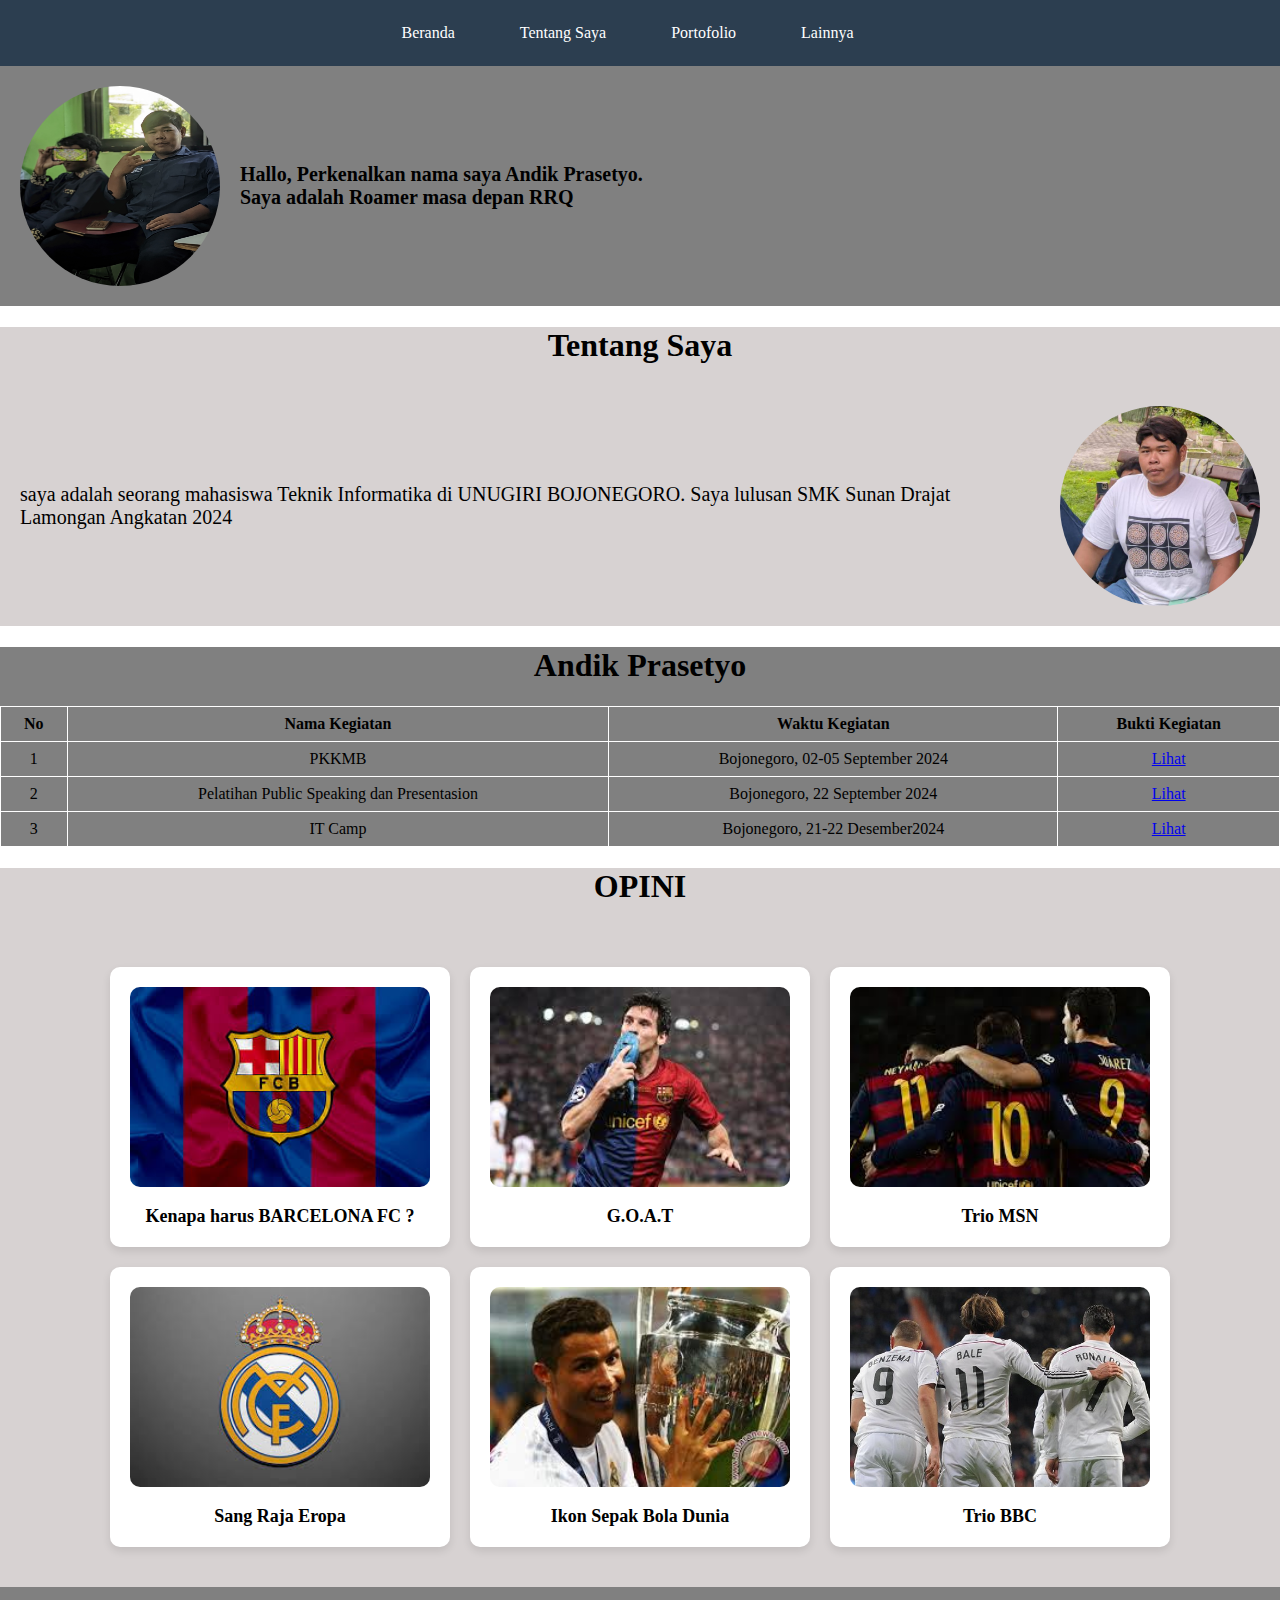
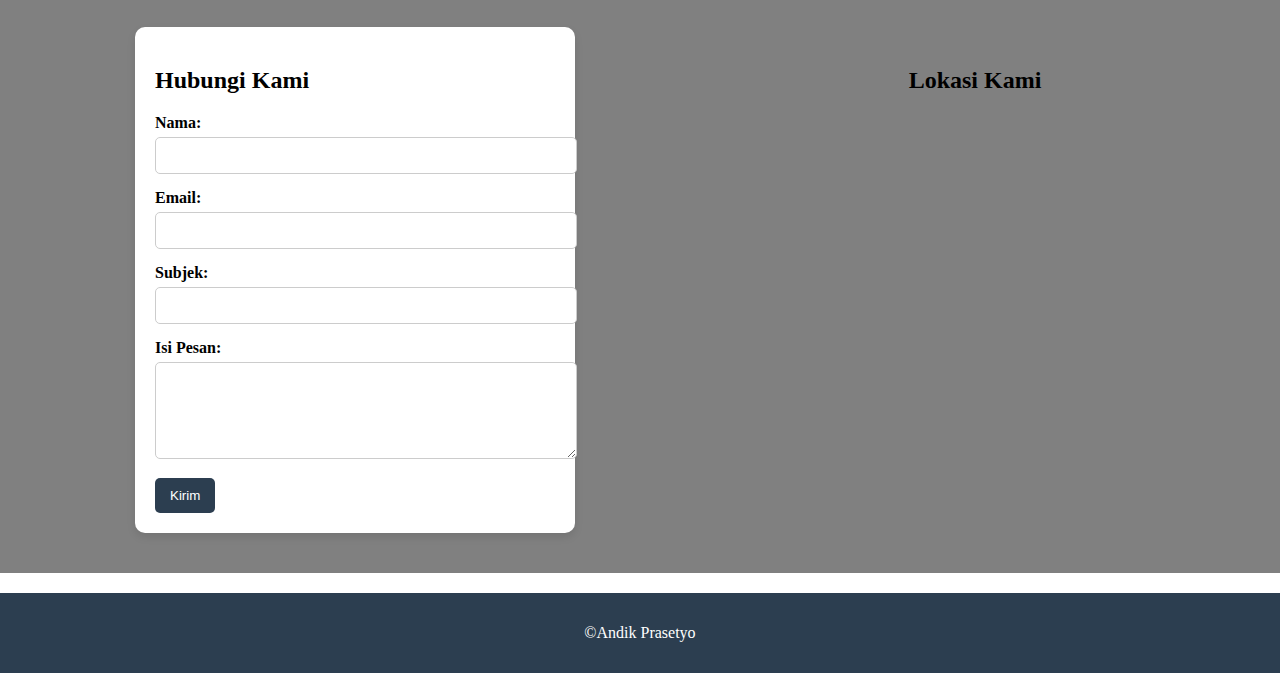
<file: web/index.html>
<!DOCTYPE html>
<html lang="id">
<head>
    <meta charset="UTF-8">
    <meta name="viewport" content="width=device-width, initial-scale=1.0">
    <title>Andik Prasetyo</title>
    <link rel="stylesheet" href="style.css">
</head>
<body>
    <header>
        <nav class="menu">
            <ul>
                <li><a href="#">Beranda</a></li>
                <li><a href="#">Tentang Saya</a></li>
                <li><a href="#">Portofolio</a></li>
                <li><a href="#">Lainnya</a>
                    <ul class="dropdown">
                        <li><a href="https://www.instagram.com/andik.coyz?igsh=bnBwZ2NjeG9hZDI1">Instagram</a></li>
                        <li><a href="https://www.facebook.com/share/1ARSZzaAA7/">Facebook</a></li>
                        <li><a href="https://www.tiktok.com/@gludak01?_t=ZS-8vkI4E1Bowx&_r=1">Tiktok</a></li>
                    </ul>
                </li>
            </ul>
        </nav>
    </header>
    <main>
        <img src="foto/WhatsApp Image 2025-04-23 at 20.20.22.jpeg">
        <h3>Hallo, Perkenalkan nama saya Andik Prasetyo.<br>Saya adalah Roamer masa depan RRQ</h3>
    </main>
    <section class="bio">
        <h1>Tentang Saya</h1>
        <div>
            <p>saya adalah seorang mahasiswa Teknik Informatika di UNUGIRI BOJONEGORO. Saya lulusan SMK Sunan Drajat Lamongan Angkatan 2024</p>
            <img src="foto/WhatsApp Image 2025-04-21 at 15.55.15.jpeg">
        </div>
    </section>
    <section class="pri">
        <h1>Andik Prasetyo</h1>
        <table>
            <thead>
                <tr>
                    <th>No</th>
                    <th>Nama Kegiatan</th>
                    <th>Waktu Kegiatan</th>
                    <th>Bukti Kegiatan</th>
                </tr>
            </thead>
            <tbody>
                <tr>
                    <td>1</td>
                    <td>PKKMB</td>
                    <td> Bojonegoro, 02-05 September 2024</td>
                    <td><a href="sertifikat/sertifikat pkkmb.pdf">Lihat</a></td>
                </tr>
                <tr>
                    <td>2</td>
                    <td>Pelatihan Public Speaking dan Presentasion</td>
                    <td>Bojonegoro, 22 September 2024</td>
                    <td><a href="sertifikat/sertifikat Pelatihan Public Speaking & Presentation.pdf">Lihat</a></td>
                </tr>
                <tr>
                    <td>3</td>
                    <td>IT Camp</td>
                    <td>Bojonegoro, 21-22 Desember2024</td>
                    <td><a href="sertifikat/it camp.pdf">Lihat</a></td>
                </tr>
            </tbody>
        </table>
    </section>
    <section class="msn">
        <h1>OPINI</h1>
        <div class="berita">
            <a href="barcelona.html" target="_blank" class="card">
                <img src="foto/images (1).jpg" alt="Barcelona">
                <p>Kenapa harus BARCELONA FC ?</p>
              </a>
              <a href="messi.html" target="_blank" class="card">
                  <img src="foto/images.jpg" alt="Messi">
                  <p>G.O.A.T</p>
                </a>
                <a href="msn.html" target="_blank" class="card">
                  <img src="foto/images (2).jpg" alt="MSN">
                  <p>Trio MSN</p>
                </a>
                <a href="madrit.html" target="_blank" class="card">
                  <img src="foto/download (1).jpg" alt="madrit">
                  <p>Sang Raja Eropa</p>
                </a>
                <a href="cr7.html" target="_blank" class="card">
                  <img src="foto/images (4).jpg" alt="ronaldo">
                  <p>Ikon Sepak Bola Dunia</p>
                </a>
                <a href="bbc.html" target="_blank" class="card">
                  <img src="foto/a1116149-af6e-4bfd-96d3-4072901d88c6_169.jpg" alt="bbc">
                  <p>Trio BBC</p>
                </a>
        </div>
      </section>
      <section class="kontak-container">
        <!-- Form Kontak -->
        <form class="form-kontak">
          <h2>Hubungi Kami</h2>
          <label for="nama">Nama:</label>
          <input type="text" id="nama" name="nama" required>
    
          <label for="email">Email:</label>
          <input type="email" id="email" name="email" required>
    
          <label for="subject">Subjek:</label>
          <input type="text" id="subject" name="subject" required>
    
          <label for="pesan">Isi Pesan:</label>
          <textarea id="pesan" name="pesan" rows="5" required></textarea>
    
          <button type="submit">Kirim</button>
        </form>
    
        <!-- Lokasi -->
        <div class="lokasi">
          <h2>Lokasi Kami</h2>
          <iframe src="https://www.google.com/maps/embed?pb=!1m14!1m12!1m3!1d247.45281910266326!2d111.9613703013656!3d-7.097564369742009!2m3!1f0!2f0!3f0!3m2!1i1024!2i768!4f13.1!5e0!3m2!1sid!2sid!4v1745426664298!5m2!1sid!2sid" width="100%" height="300" style="border:0;" allowfullscreen="" loading="lazy" referrerpolicy="no-referrer-when-downgrade"></iframe>
        </div>
      </section>
    <footer>
        <p>&copy;Andik Prasetyo</p>
    </footer>
</body>
</html>
</file>
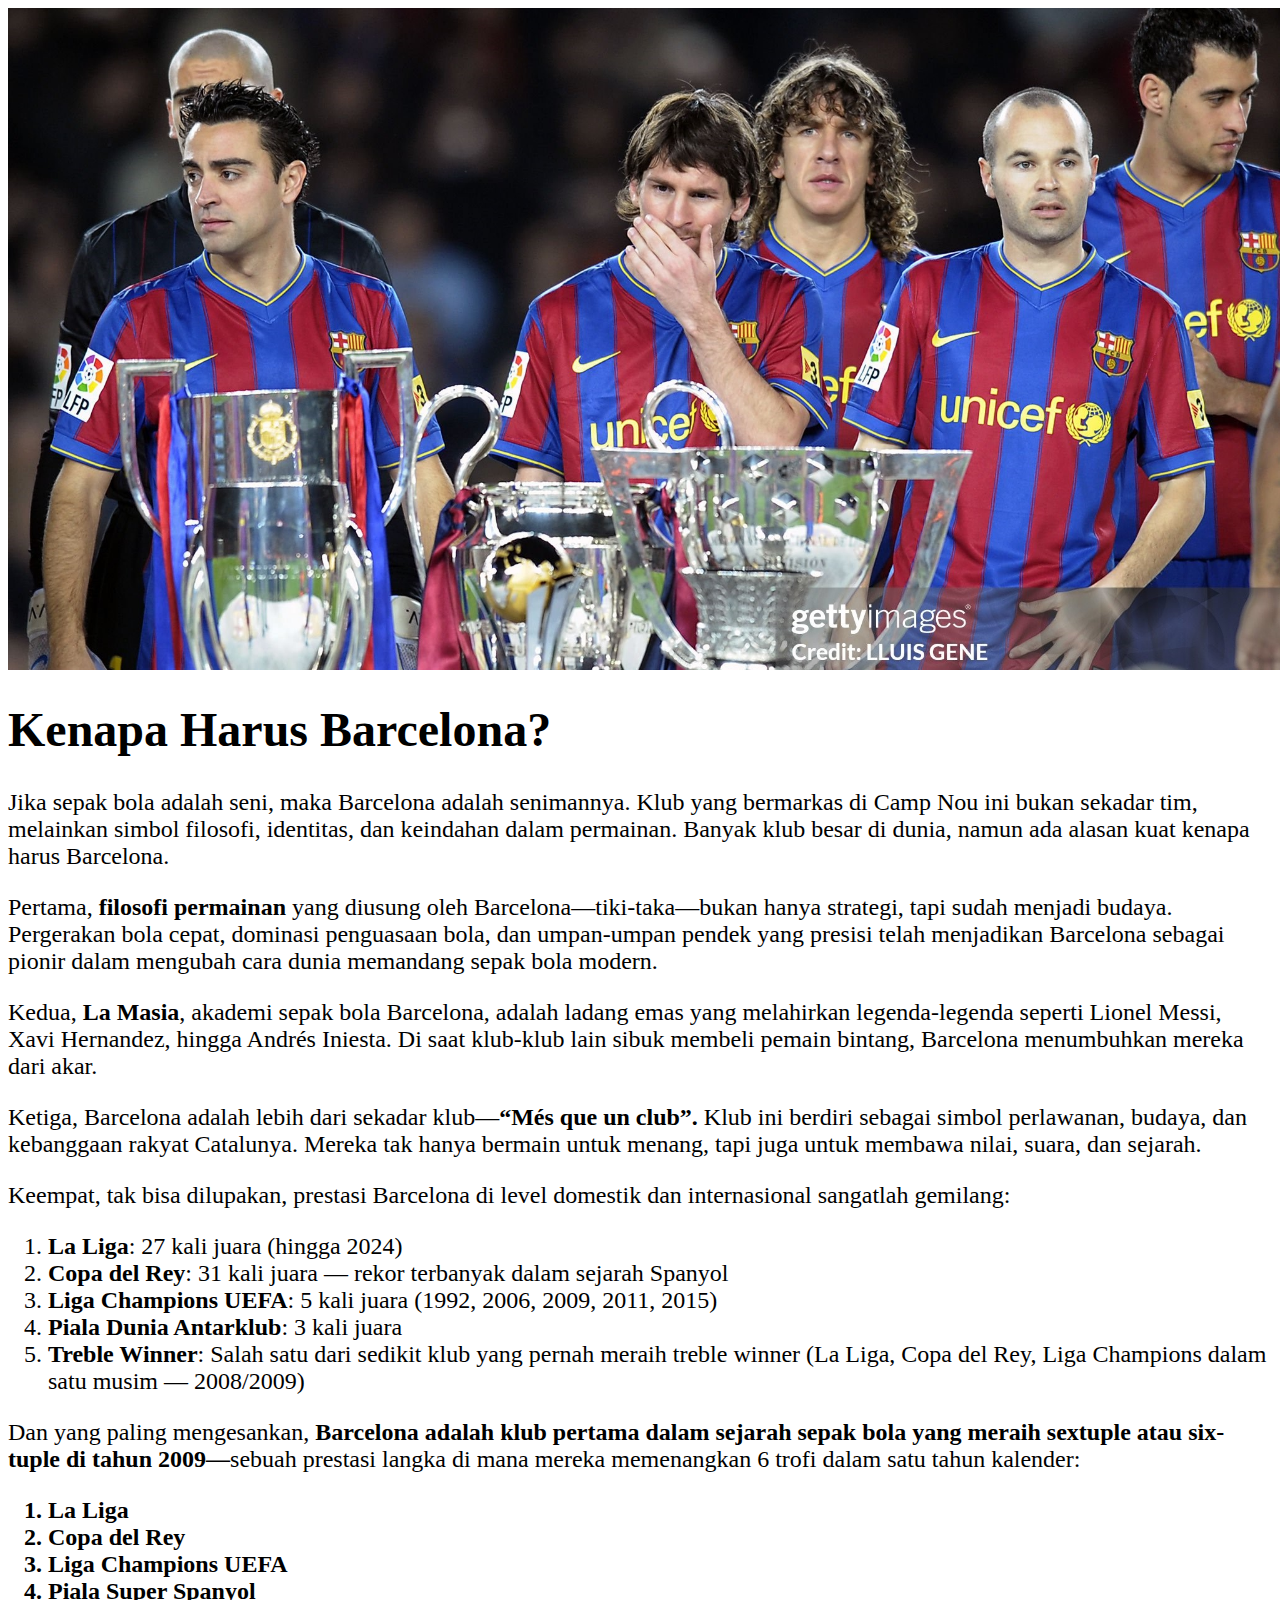
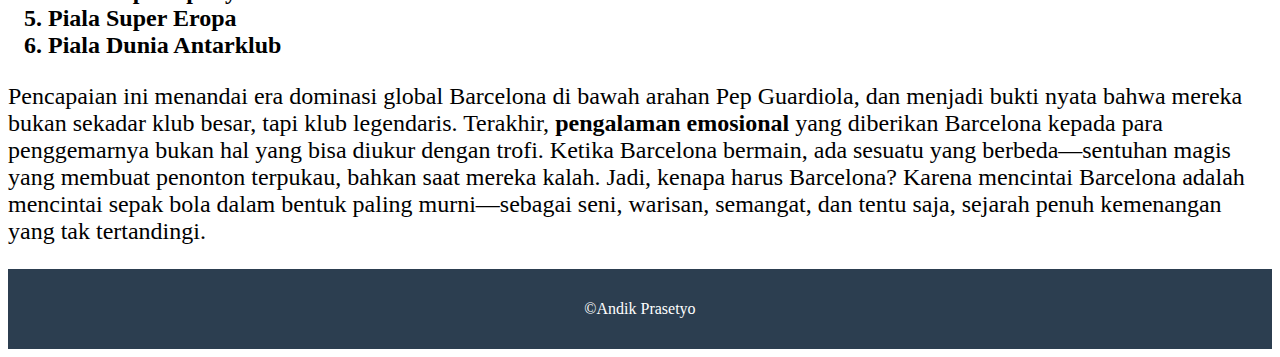
<file: web/barcelona.html>
<!DOCTYPE html>
<html lang="en">
<head>
    <meta charset="UTF-8">
    <meta name="viewport" content="width=device-width, initial-scale=1.0">
    <title>BARCELONA</title>
    <style>
        img.poto {
            width: 100vw; /* Lebar full layar */
            height: auto;  /* Tinggi 75% dari layar */
            object-fit: cover; /* Gambar tetap proporsional dan penuh */
            display: block; /* Hilangkan celah putih di bawah */
        }
        span {
            font-weight: bold;
        }
        main{
            font-size: 24px;
            font-family: 'Times New Roman', Times, serif;
        }
        footer {
            text-align: center;
            padding: 15px;
            background: #2c3e50;
            color: white;
            margin-top: 20px;
        }
    </style>
</head>
<body>
    <main>
        <img src="foto/GFQlVZAbgAA-gOu.jpg" class="poto">
        <h1>Kenapa Harus Barcelona?</h1>
        <p>Jika sepak bola adalah seni, maka Barcelona adalah senimannya. Klub yang bermarkas di Camp Nou ini bukan sekadar tim, melainkan simbol filosofi, identitas, dan keindahan dalam permainan. Banyak klub besar di dunia, namun ada alasan kuat kenapa harus Barcelona.</p>
        <p>Pertama, <span>filosofi permainan</span> yang diusung oleh Barcelona—tiki-taka—bukan hanya strategi, tapi sudah menjadi budaya. Pergerakan bola cepat, dominasi penguasaan bola, dan umpan-umpan pendek yang presisi telah menjadikan Barcelona sebagai pionir dalam mengubah cara dunia memandang sepak bola modern.</p>
        <p>Kedua, <span>La Masia</span>, akademi sepak bola Barcelona, adalah ladang emas yang melahirkan legenda-legenda seperti Lionel Messi, Xavi Hernandez, hingga Andrés Iniesta. Di saat klub-klub lain sibuk membeli pemain bintang, Barcelona menumbuhkan mereka dari akar.</p>
        <p>Ketiga, Barcelona adalah lebih dari sekadar klub—<span>“Més que un club”.</span> Klub ini berdiri sebagai simbol perlawanan, budaya, dan kebanggaan rakyat Catalunya. Mereka tak hanya bermain untuk menang, tapi juga untuk membawa nilai, suara, dan sejarah.</p>
        <p>Keempat, tak bisa dilupakan, prestasi Barcelona di level domestik dan internasional sangatlah gemilang:</p>
        <p>
            <ol>
                <li><span>La Liga</span>: 27 kali juara (hingga 2024)</li>
                <li><span>Copa del Rey</span>: 31 kali juara — rekor terbanyak dalam sejarah Spanyol</li>
                <li><span>Liga Champions UEFA</span>: 5 kali juara (1992, 2006, 2009, 2011, 2015)</li>
                <li><span>Piala Dunia Antarklub</span>: 3 kali juara</li>
                <li><span>Treble Winner</span>: Salah satu dari sedikit klub yang pernah meraih treble winner (La Liga, Copa del Rey, Liga Champions dalam satu musim — 2008/2009)</li>
            </ol>
        </p>
        <p>Dan yang paling mengesankan, <span>Barcelona adalah klub pertama dalam sejarah sepak bola yang meraih sextuple atau six-tuple di tahun 2009—</span>sebuah prestasi langka di mana mereka memenangkan 6 trofi dalam satu tahun kalender:</p>
        <p>
            <ol><span>
                <li>La Liga </li>
                <li> Copa del Rey</li>
                <li>Liga Champions UEFA</li>
                <li>Piala Super Spanyol</li>
                <li>Piala Super Eropa</li>
                <li>Piala Dunia Antarklub</li>
            </span></ol>
        </p>
        <P>
            Pencapaian ini menandai era dominasi global Barcelona di bawah arahan Pep Guardiola, dan menjadi bukti nyata bahwa mereka bukan sekadar klub besar, tapi klub legendaris.

            Terakhir, <span>pengalaman emosional</span> yang diberikan Barcelona kepada para penggemarnya bukan hal yang bisa diukur dengan trofi. Ketika Barcelona bermain, ada sesuatu yang berbeda—sentuhan magis yang membuat penonton terpukau, bahkan saat mereka kalah.

            Jadi, kenapa harus Barcelona? Karena mencintai Barcelona adalah mencintai sepak bola dalam bentuk paling murni—sebagai seni, warisan, semangat, dan tentu saja, sejarah penuh kemenangan yang tak tertandingi.
        </P>
    </main>
    <footer>
        <p>&copy;Andik Prasetyo</p>
    </footer>
</body>
</html>
</file>
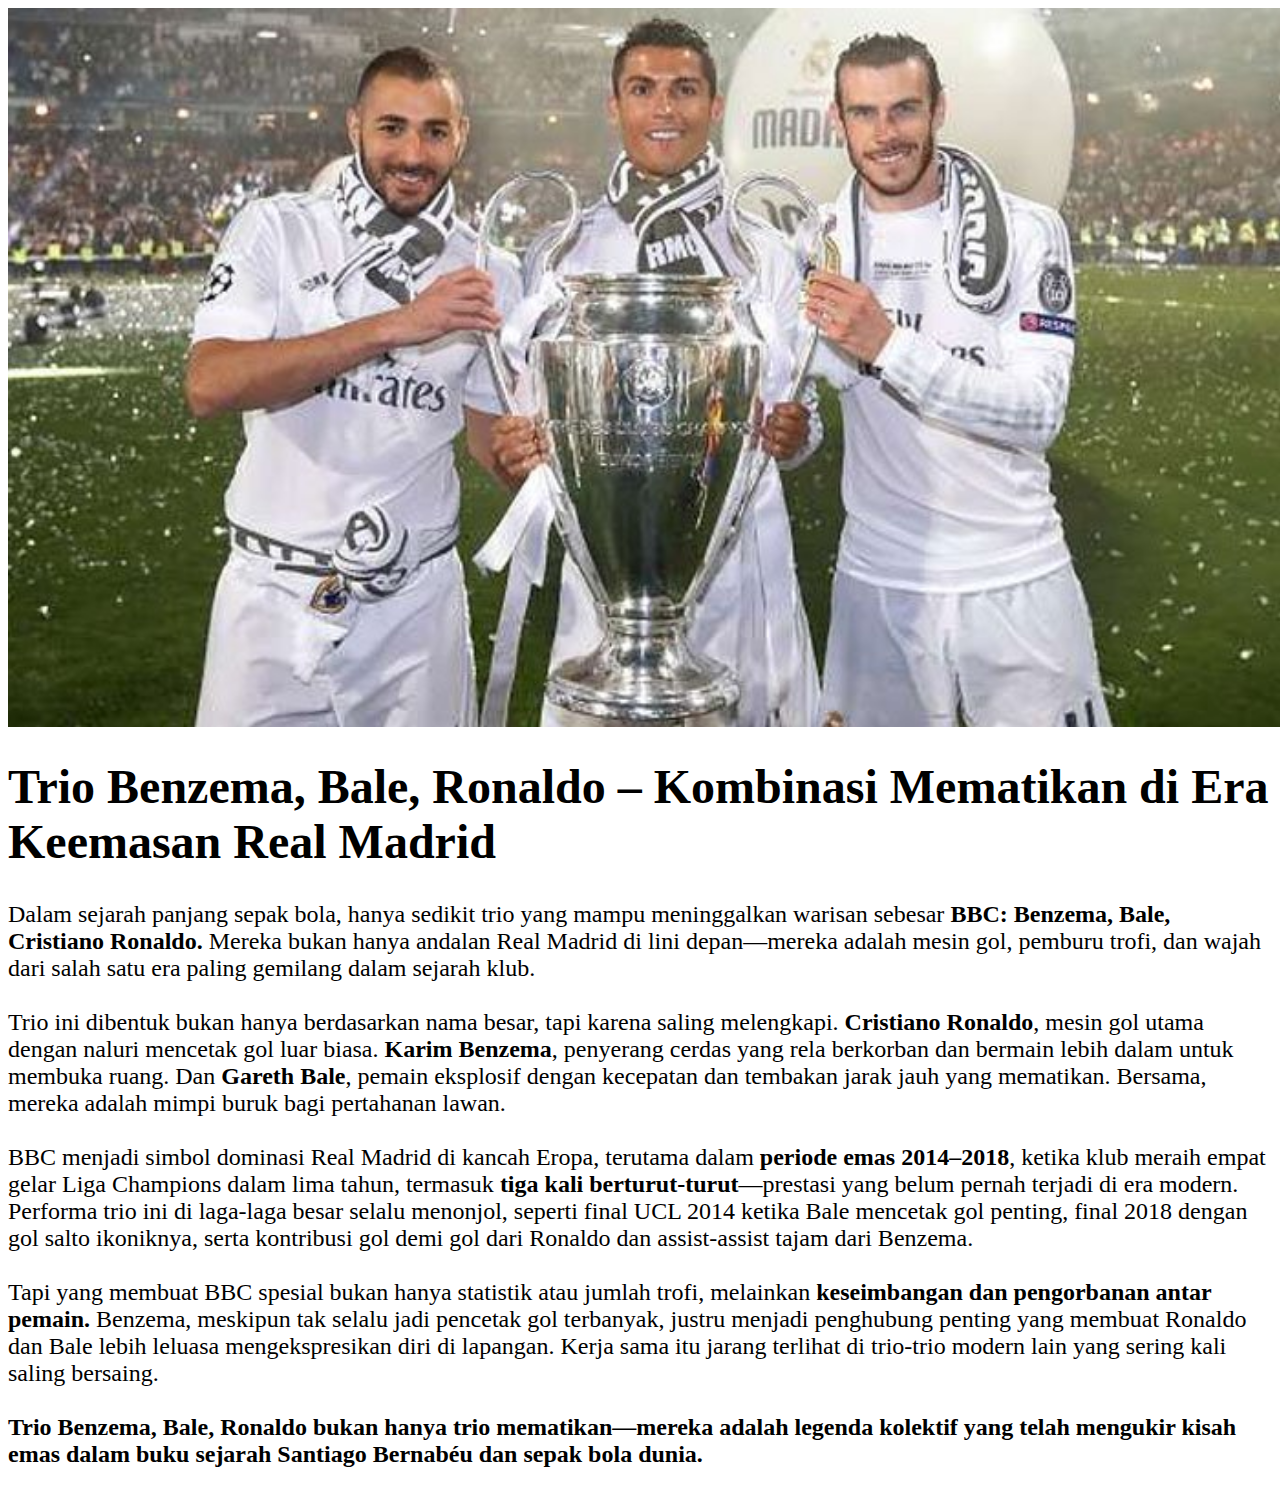
<file: web/bbc.html>
<!DOCTYPE html>
<html lang="en">
<head>
    <meta charset="UTF-8">
    <meta name="viewport" content="width=device-width, initial-scale=1.0">
    <title>Trio BBC</title>
    <style>
        img.poto {
            width: 100vw; /* Lebar full layar */
            height: auto;  /* Tinggi 75% dari layar */
            object-fit: cover; /* Gambar tetap proporsional dan penuh */
            display: block; /* Hilangkan celah putih di bawah */
        }
        span {
            font-weight: bold;
        }
        main{
            font-size: 24px;
            font-family: 'Times New Roman', Times, serif;
        }
        footer {
            text-align: center;
            padding: 15px;
            background: #2c3e50;
            color: white;
            margin-top: 20px;
        }
    </style>
</head>
<body>
    <main>
        <img src="foto/trio-bbc-real-madrid-cristiano-ronaldo-gareth-bale-dan-karim-benzema_20180528_092940.jpg" class="poto">
        <h1>Trio Benzema, Bale, Ronaldo – Kombinasi Mematikan di Era Keemasan Real Madrid</h1>
        <p>
            Dalam sejarah panjang sepak bola, hanya sedikit trio yang mampu meninggalkan warisan sebesar <span>BBC: Benzema, Bale, Cristiano Ronaldo.</span> Mereka bukan hanya andalan Real Madrid di lini depan—mereka adalah mesin gol, pemburu trofi, dan wajah dari salah satu era paling gemilang dalam sejarah klub.<br><br>
            Trio ini dibentuk bukan hanya berdasarkan nama besar, tapi karena saling melengkapi. <span>Cristiano Ronaldo</span>, mesin gol utama dengan naluri mencetak gol luar biasa. <span>Karim Benzema</span>, penyerang cerdas yang rela berkorban dan bermain lebih dalam untuk membuka ruang. Dan <span>Gareth Bale</span>, pemain eksplosif dengan kecepatan dan tembakan jarak jauh yang mematikan. Bersama, mereka adalah mimpi buruk bagi pertahanan lawan.<br><br>
            BBC menjadi simbol dominasi Real Madrid di kancah Eropa, terutama dalam <span>periode emas 2014–2018</span>, ketika klub meraih empat gelar Liga Champions dalam lima tahun, termasuk <span>tiga kali berturut-turut</span>—prestasi yang belum pernah terjadi di era modern. Performa trio ini di laga-laga besar selalu menonjol, seperti final UCL 2014 ketika Bale mencetak gol penting, final 2018 dengan gol salto ikoniknya, serta kontribusi gol demi gol dari Ronaldo dan assist-assist tajam dari Benzema.<br><br>
            Tapi yang membuat BBC spesial bukan hanya statistik atau jumlah trofi, melainkan <span>keseimbangan dan pengorbanan antar pemain. </span>Benzema, meskipun tak selalu jadi pencetak gol terbanyak, justru menjadi penghubung penting yang membuat Ronaldo dan Bale lebih leluasa mengekspresikan diri di lapangan. Kerja sama itu jarang terlihat di trio-trio modern lain yang sering kali saling bersaing.<br><br>
            <span>Trio Benzema, Bale, Ronaldo bukan hanya trio mematikan—mereka adalah legenda kolektif yang telah mengukir kisah emas dalam buku sejarah Santiago Bernabéu dan sepak bola dunia.</span>
        </p>
    </main>
</body>
</html>
</file>
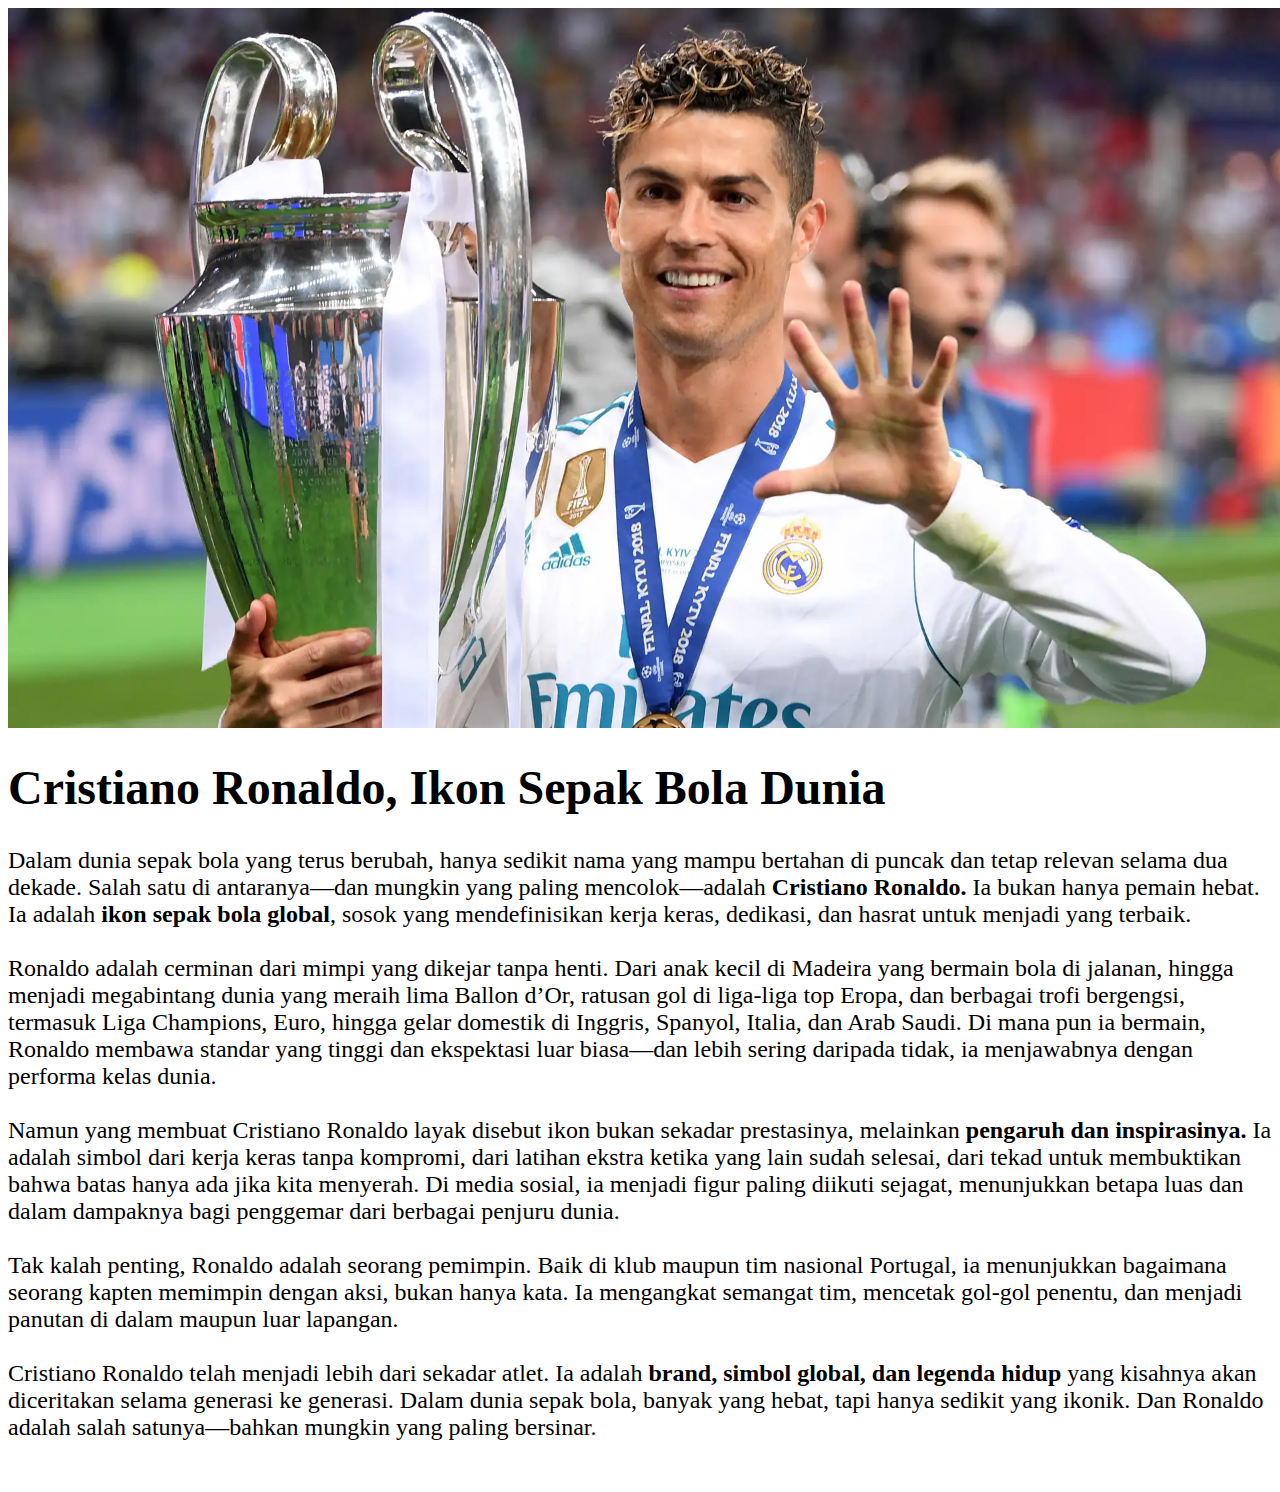
<file: web/cr7.html>
<!DOCTYPE html>
<html lang="en">
<head>
    <meta charset="UTF-8">
    <meta name="viewport" content="width=device-width, initial-scale=1.0">
    <title>CR7</title>
    <style>
        img.poto {
            width: 100vw; /* Lebar full layar */
            height: auto;  /* Tinggi 75% dari layar */
            object-fit: cover; /* Gambar tetap proporsional dan penuh */
            display: block; /* Hilangkan celah putih di bawah */
        }
        span {
            font-weight: bold;
        }
        main{
            font-size: 24px;
            font-family: 'Times New Roman', Times, serif;
        }
        footer {
            text-align: center;
            padding: 15px;
            background: #2c3e50;
            color: white;
            margin-top: 20px;
        }
    </style>
</head>
<body>
    <main>
        <img src="foto/bc25230a6792d2d2f05092d9ccb7614b330172b3.jpg.webp" class="poto">
        <h1>Cristiano Ronaldo, Ikon Sepak Bola Dunia</h1>
        <p>
            Dalam dunia sepak bola yang terus berubah, hanya sedikit nama yang mampu bertahan di puncak dan tetap relevan selama dua dekade. Salah satu di antaranya—dan mungkin yang paling mencolok—adalah <span>Cristiano Ronaldo.</span> Ia bukan hanya pemain hebat. Ia adalah <span> ikon sepak bola global</span>, sosok yang mendefinisikan kerja keras, dedikasi, dan hasrat untuk menjadi yang terbaik.<br><br>
            Ronaldo adalah cerminan dari mimpi yang dikejar tanpa henti. Dari anak kecil di Madeira yang bermain bola di jalanan, hingga menjadi megabintang dunia yang meraih lima Ballon d’Or, ratusan gol di liga-liga top Eropa, dan berbagai trofi bergengsi, termasuk Liga Champions, Euro, hingga gelar domestik di Inggris, Spanyol, Italia, dan Arab Saudi. Di mana pun ia bermain, Ronaldo membawa standar yang tinggi dan ekspektasi luar biasa—dan lebih sering daripada tidak, ia menjawabnya dengan performa kelas dunia.<br><br>
            Namun yang membuat Cristiano Ronaldo layak disebut ikon bukan sekadar prestasinya, melainkan <span> pengaruh dan inspirasinya.</span> Ia adalah simbol dari kerja keras tanpa kompromi, dari latihan ekstra ketika yang lain sudah selesai, dari tekad untuk membuktikan bahwa batas hanya ada jika kita menyerah. Di media sosial, ia menjadi figur paling diikuti sejagat, menunjukkan betapa luas dan dalam dampaknya bagi penggemar dari berbagai penjuru dunia.<br><br>
            Tak kalah penting, Ronaldo adalah seorang pemimpin. Baik di klub maupun tim nasional Portugal, ia menunjukkan bagaimana seorang kapten memimpin dengan aksi, bukan hanya kata. Ia mengangkat semangat tim, mencetak gol-gol penentu, dan menjadi panutan di dalam maupun luar lapangan.<br><br>
            Cristiano Ronaldo telah menjadi lebih dari sekadar atlet. Ia adalah <span>brand, simbol global, dan legenda hidup</span> yang kisahnya akan diceritakan selama generasi ke generasi. Dalam dunia sepak bola, banyak yang hebat, tapi hanya sedikit yang ikonik. Dan Ronaldo adalah salah satunya—bahkan mungkin yang paling bersinar.<br><br>
        </p>
    </main>
</body>
</html>
</file>
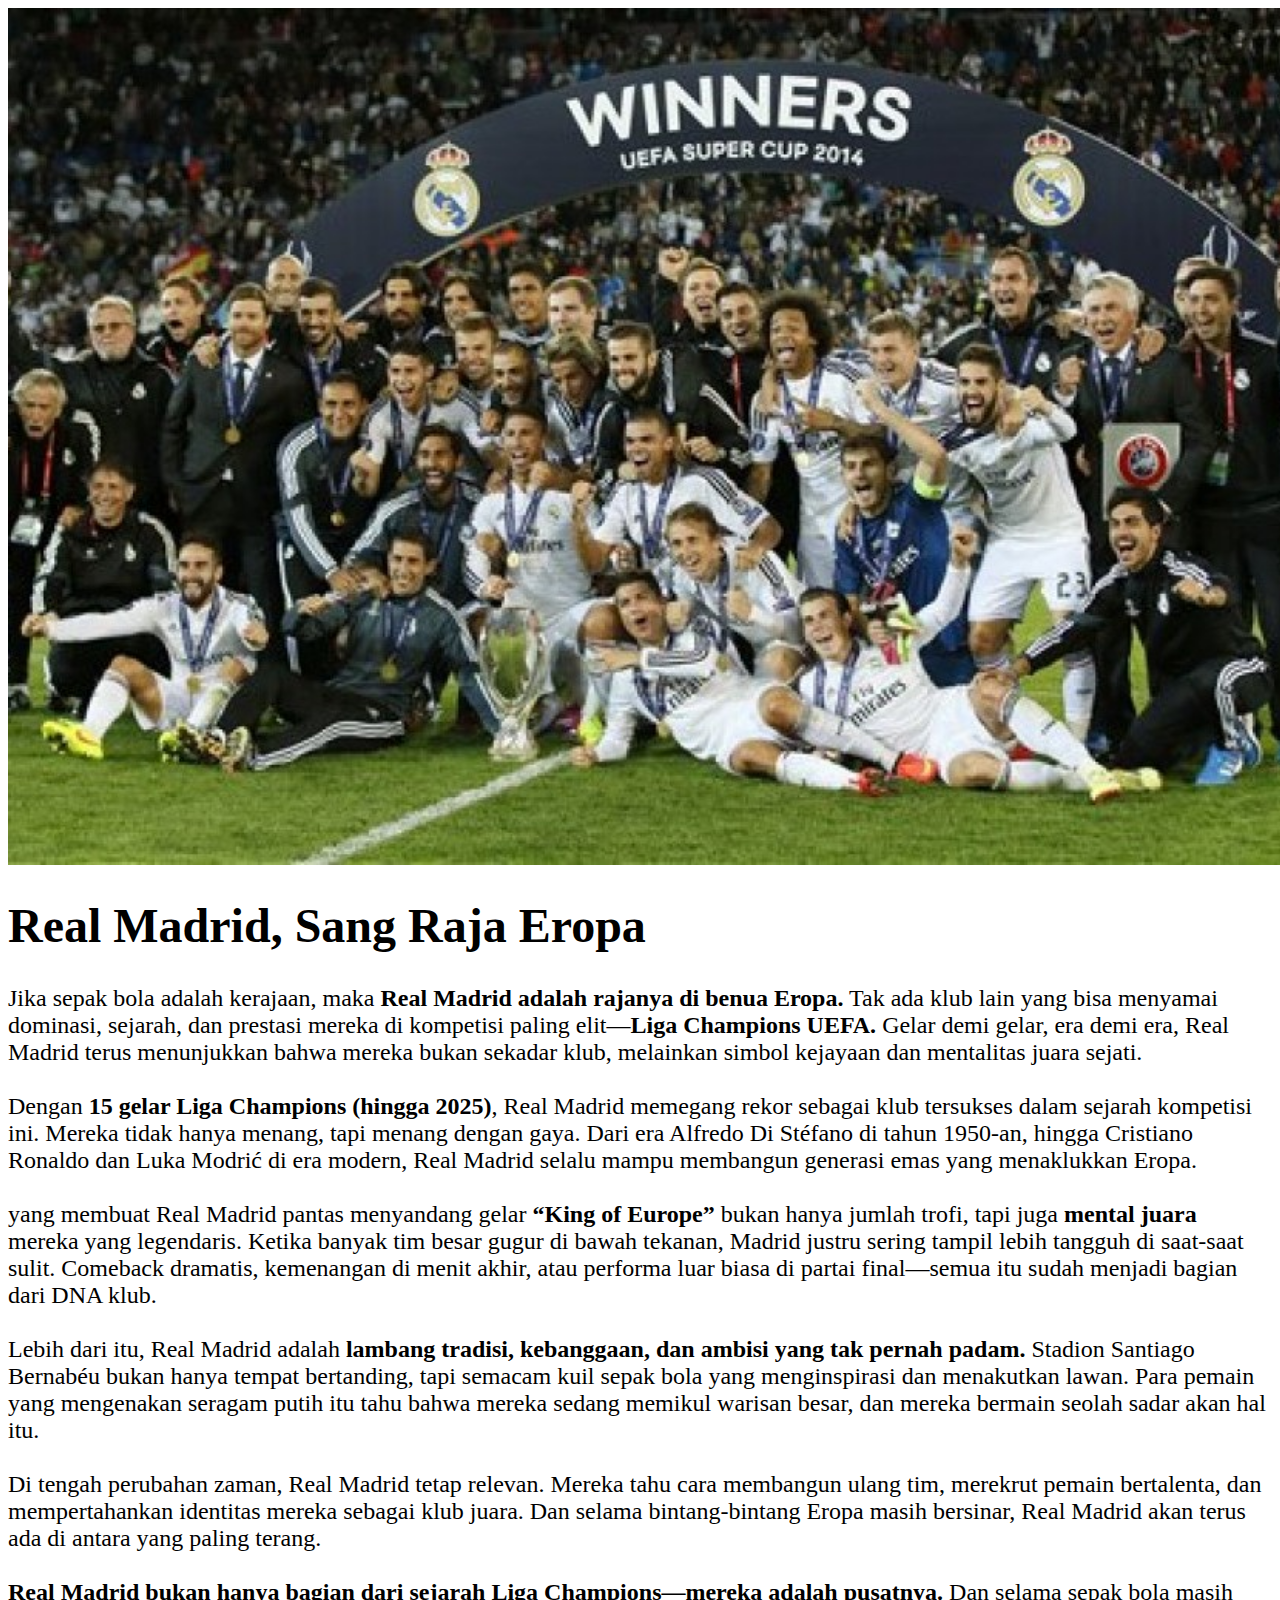
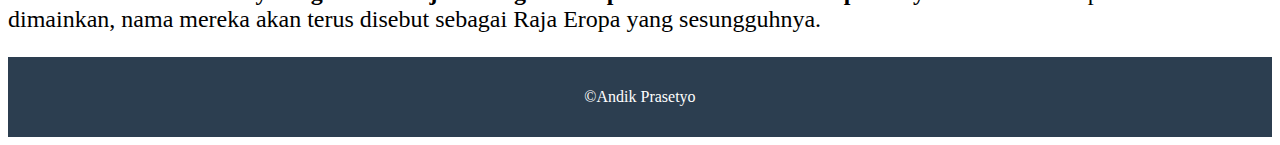
<file: web/madrit.html>
<!DOCTYPE html>
<html lang="en">
<head>
    <meta charset="UTF-8">
    <meta name="viewport" content="width=device-width, initial-scale=1.0">
    <title>Real Madrid</title>
    <style>
        img.poto {
            width: 100vw; /* Lebar full layar */
            height: auto;  /* Tinggi 75% dari layar */
            object-fit: cover; /* Gambar tetap proporsional dan penuh */
            display: block; /* Hilangkan celah putih di bawah */
        }
        span {
            font-weight: bold;
        }
        main{
            font-size: 24px;
            font-family: 'Times New Roman', Times, serif;
        }
        footer {
            text-align: center;
            padding: 15px;
            background: #2c3e50;
            color: white;
            margin-top: 20px;
        }
    </style>
</head>
<body>
    <main>
        <img src="foto/para-pemain-real-madrid-merayakan-gelar-piala-super-eropa-_140813042916-105.jpg" class="poto">
        <h1>Real Madrid, Sang Raja Eropa</h1>
        <p>
            Jika sepak bola adalah kerajaan, maka <span>Real Madrid adalah rajanya di benua Eropa.</span> Tak ada klub lain yang bisa menyamai dominasi, sejarah, dan prestasi mereka di kompetisi paling elit—<span>Liga Champions UEFA.</span> Gelar demi gelar, era demi era, Real Madrid terus menunjukkan bahwa mereka bukan sekadar klub, melainkan simbol kejayaan dan mentalitas juara sejati.<br><br>
            Dengan <span>15 gelar Liga Champions (hingga 2025)</span>, Real Madrid memegang rekor sebagai klub tersukses dalam sejarah kompetisi ini. Mereka tidak hanya menang, tapi menang dengan gaya. Dari era Alfredo Di Stéfano di tahun 1950-an, hingga Cristiano Ronaldo dan Luka Modrić di era modern, Real Madrid selalu mampu membangun generasi emas yang menaklukkan Eropa.<br><br>
            yang membuat Real Madrid pantas menyandang gelar <span>“King of Europe”</span> bukan hanya jumlah trofi, tapi juga <span>mental juara</span> mereka yang legendaris. Ketika banyak tim besar gugur di bawah tekanan, Madrid justru sering tampil lebih tangguh di saat-saat sulit. Comeback dramatis, kemenangan di menit akhir, atau performa luar biasa di partai final—semua itu sudah menjadi bagian dari DNA klub.<br><br>
            Lebih dari itu, Real Madrid adalah <span>lambang tradisi, kebanggaan, dan ambisi yang tak pernah padam.</span> Stadion Santiago Bernabéu bukan hanya tempat bertanding, tapi semacam kuil sepak bola yang menginspirasi dan menakutkan lawan. Para pemain yang mengenakan seragam putih itu tahu bahwa mereka sedang memikul warisan besar, dan mereka bermain seolah sadar akan hal itu.<br><br>
            Di tengah perubahan zaman, Real Madrid tetap relevan. Mereka tahu cara membangun ulang tim, merekrut pemain bertalenta, dan mempertahankan identitas mereka sebagai klub juara. Dan selama bintang-bintang Eropa masih bersinar, Real Madrid akan terus ada di antara yang paling terang.<br><br>
            <span>Real Madrid bukan hanya bagian dari sejarah Liga Champions—mereka adalah pusatnya.</span> Dan selama sepak bola masih dimainkan, nama mereka akan terus disebut sebagai Raja Eropa yang sesungguhnya.
        </p>
    </main>
    <footer>
        <p>&copy;Andik Prasetyo</p>
    </footer>
</body>
</html>
</file>
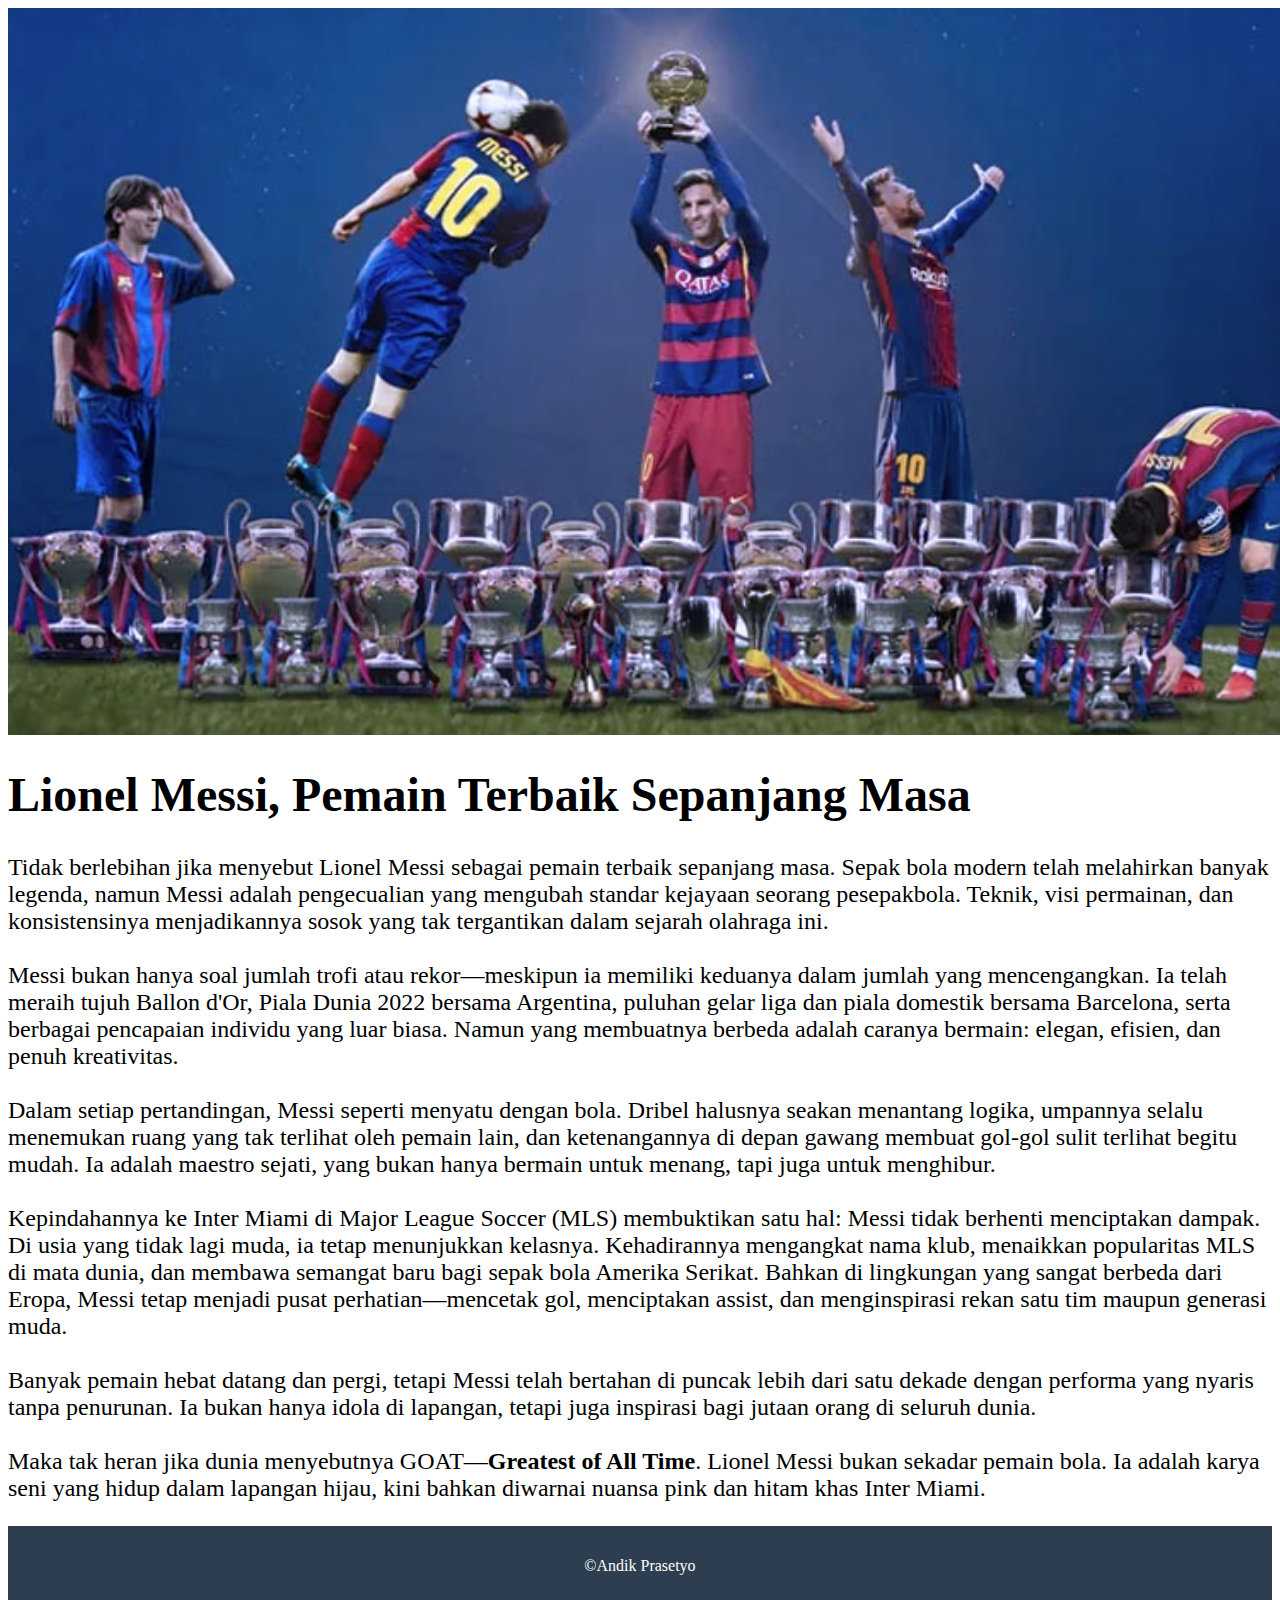
<file: web/messi.html>
<!DOCTYPE html>
<html lang="en">
<head>
    <meta charset="UTF-8">
    <meta name="viewport" content="width=device-width, initial-scale=1.0">
    <title>G.O.A.T</title>
    <style>
        img.poto {
            width: 100vw; /* Lebar full layar */
            height: auto;  /* Tinggi 75% dari layar */
            object-fit: cover; /* Gambar tetap proporsional dan penuh */
            display: block; /* Hilangkan celah putih di bawah */
        }
        span {
            font-weight: bold;
        }
        main{
            font-size: 24px;
            font-family: 'Times New Roman', Times, serif;
        }
        footer {
            text-align: center;
            padding: 15px;
            background: #2c3e50;
            color: white;
            margin-top: 20px;
        }
    </style>
</head>
<body>
    <main>
        <img src="foto/Lionel-Messi.jpg" class="poto">
        <h1>Lionel Messi, Pemain Terbaik Sepanjang Masa</h1>
        <p>Tidak berlebihan jika menyebut Lionel Messi sebagai pemain terbaik sepanjang masa. Sepak bola modern telah melahirkan banyak legenda, namun Messi adalah pengecualian yang mengubah standar kejayaan seorang pesepakbola. Teknik, visi permainan, dan konsistensinya menjadikannya sosok yang tak tergantikan dalam sejarah olahraga ini.<br><br>

            Messi bukan hanya soal jumlah trofi atau rekor—meskipun ia memiliki keduanya dalam jumlah yang mencengangkan. Ia telah meraih tujuh Ballon d'Or, Piala Dunia 2022 bersama Argentina, puluhan gelar liga dan piala domestik bersama Barcelona, serta berbagai pencapaian individu yang luar biasa. Namun yang membuatnya berbeda adalah caranya bermain: elegan, efisien, dan penuh kreativitas.<br><br>
            
            Dalam setiap pertandingan, Messi seperti menyatu dengan bola. Dribel halusnya seakan menantang logika, umpannya selalu menemukan ruang yang tak terlihat oleh pemain lain, dan ketenangannya di depan gawang membuat gol-gol sulit terlihat begitu mudah. Ia adalah maestro sejati, yang bukan hanya bermain untuk menang, tapi juga untuk menghibur.<br><br>
            
            Kepindahannya ke Inter Miami di Major League Soccer (MLS) membuktikan satu hal: Messi tidak berhenti menciptakan dampak. Di usia yang tidak lagi muda, ia tetap menunjukkan kelasnya. Kehadirannya mengangkat nama klub, menaikkan popularitas MLS di mata dunia, dan membawa semangat baru bagi sepak bola Amerika Serikat. Bahkan di lingkungan yang sangat berbeda dari Eropa, Messi tetap menjadi pusat perhatian—mencetak gol, menciptakan assist, dan menginspirasi rekan satu tim maupun generasi muda.<br><br>
            
            Banyak pemain hebat datang dan pergi, tetapi Messi telah bertahan di puncak lebih dari satu dekade dengan performa yang nyaris tanpa penurunan. Ia bukan hanya idola di lapangan, tetapi juga inspirasi bagi jutaan orang di seluruh dunia.<br><br>
            
            Maka tak heran jika dunia menyebutnya GOAT—<span>Greatest of All Time</span>. Lionel Messi bukan sekadar pemain bola. Ia adalah karya seni yang hidup dalam lapangan hijau, kini bahkan diwarnai nuansa pink dan hitam khas Inter Miami.</p>
    </main>
    <footer>
        <p>&copy;Andik Prasetyo</p>
    </footer>
</body>
</html>
</file>
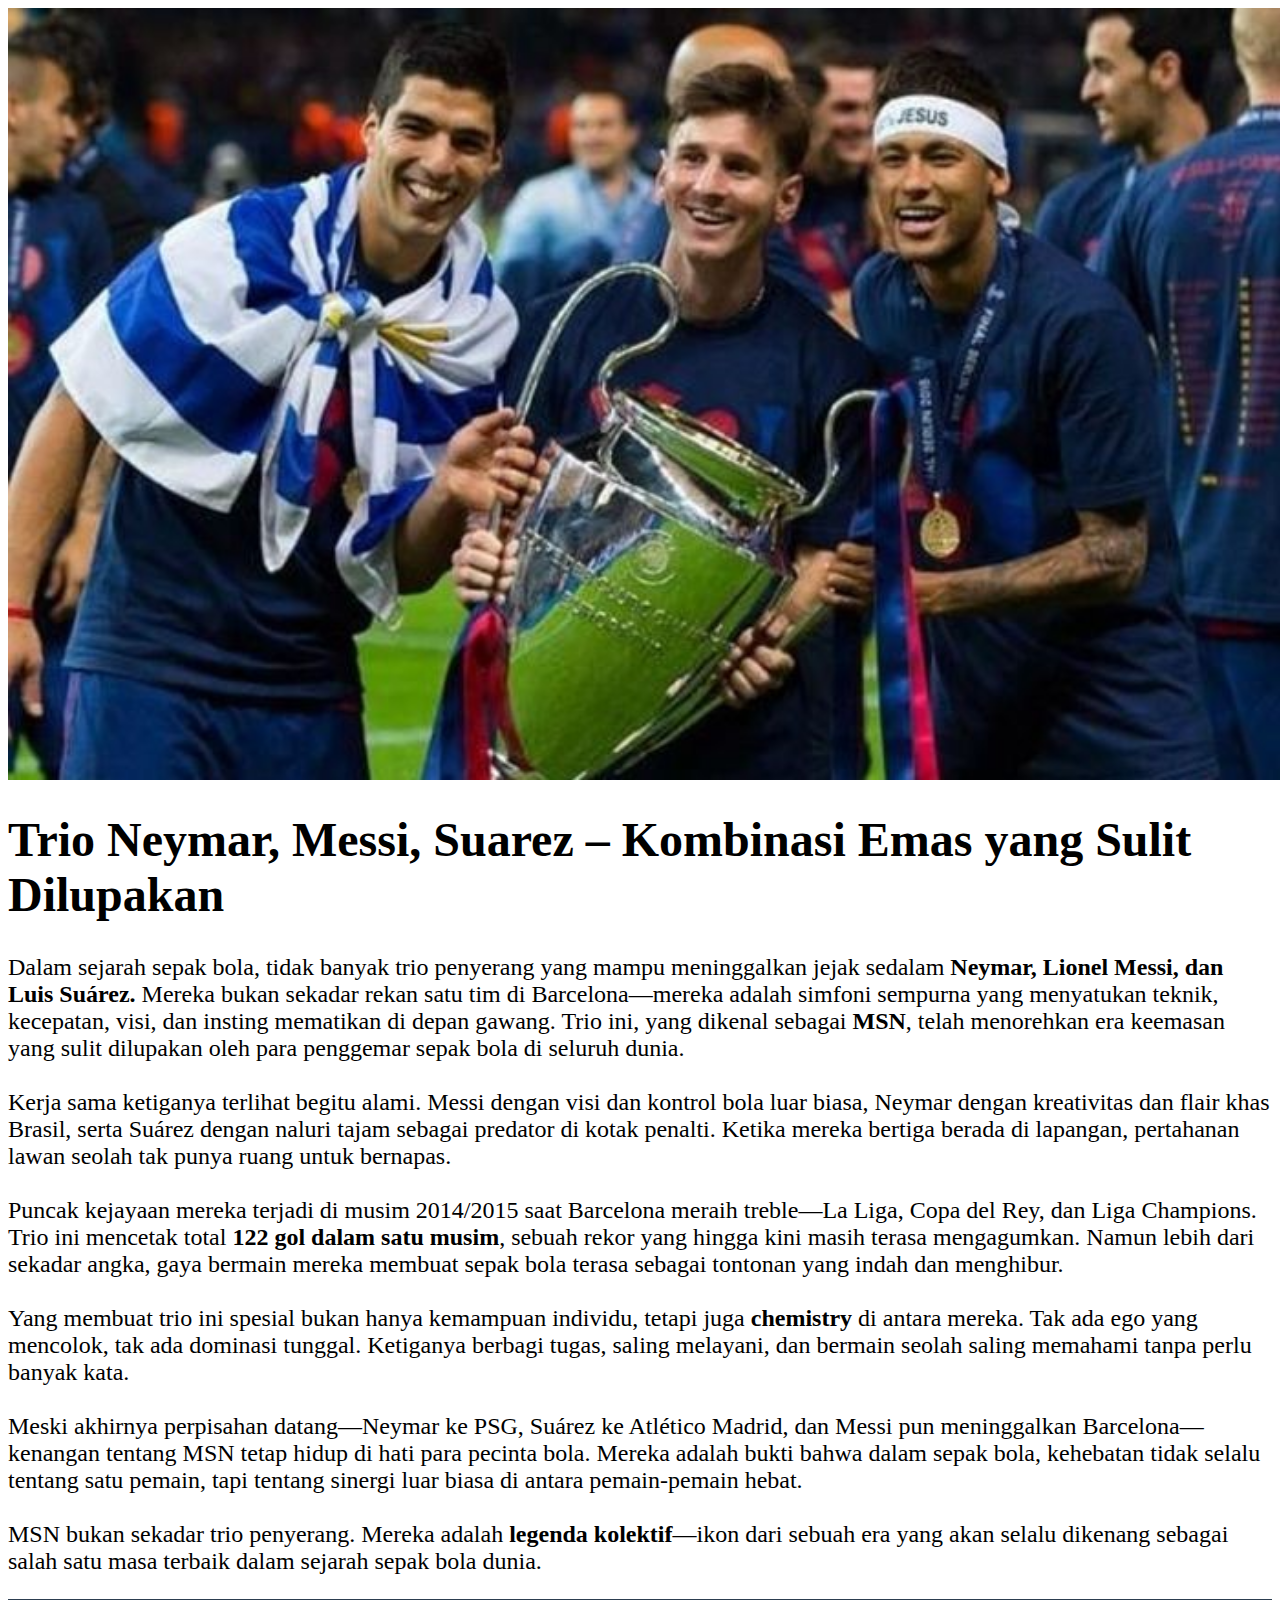
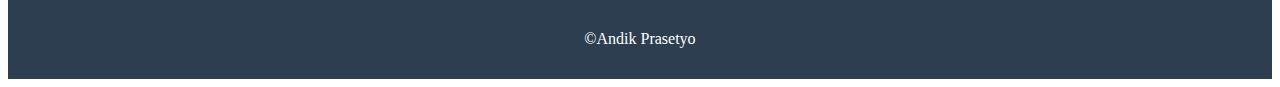
<file: web/msn.html>
<!DOCTYPE html>
<html lang="en">
<head>
    <meta charset="UTF-8">
    <meta name="viewport" content="width=device-width, initial-scale=1.0">
    <title>Trio MSN</title>
    <style>
        img.poto {
            width: 100vw; /* Lebar full layar */
            height: auto;  /* Tinggi 75% dari layar */
            object-fit: cover; /* Gambar tetap proporsional dan penuh */
            display: block; /* Hilangkan celah putih di bawah */
        }
        span {
            font-weight: bold;
        }
        main{
            font-size: 24px;
            font-family: 'Times New Roman', Times, serif;
        }
        footer {
            text-align: center;
            padding: 15px;
            background: #2c3e50;
            color: white;
            margin-top: 20px;
        }
    </style>
</head>
<body>
    <main>
        <img src="foto/3844892861.jpg" class="poto">
        <h1>Trio Neymar, Messi, Suarez – Kombinasi Emas yang Sulit Dilupakan</h1>
        <p>Dalam sejarah sepak bola, tidak banyak trio penyerang yang mampu meninggalkan jejak sedalam <span>Neymar, Lionel Messi, dan Luis Suárez.</span> Mereka bukan sekadar rekan satu tim di Barcelona—mereka adalah simfoni sempurna yang menyatukan teknik, kecepatan, visi, dan insting mematikan di depan gawang. Trio ini, yang dikenal sebagai <span>MSN</span>, telah menorehkan era keemasan yang sulit dilupakan oleh para penggemar sepak bola di seluruh dunia.<br><br>
            Kerja sama ketiganya terlihat begitu alami. Messi dengan visi dan kontrol bola luar biasa, Neymar dengan kreativitas dan flair khas Brasil, serta Suárez dengan naluri tajam sebagai predator di kotak penalti. Ketika mereka bertiga berada di lapangan, pertahanan lawan seolah tak punya ruang untuk bernapas.<br><br>
            Puncak kejayaan mereka terjadi di musim 2014/2015 saat Barcelona meraih treble—La Liga, Copa del Rey, dan Liga Champions. Trio ini mencetak total <span>122 gol dalam satu musim</span>, sebuah rekor yang hingga kini masih terasa mengagumkan. Namun lebih dari sekadar angka, gaya bermain mereka membuat sepak bola terasa sebagai tontonan yang indah dan menghibur.<br><br>
            Yang membuat trio ini spesial bukan hanya kemampuan individu, tetapi juga <span>chemistry</span> di antara mereka. Tak ada ego yang mencolok, tak ada dominasi tunggal. Ketiganya berbagi tugas, saling melayani, dan bermain seolah saling memahami tanpa perlu banyak kata.<br><br>
            Meski akhirnya perpisahan datang—Neymar ke PSG, Suárez ke Atlético Madrid, dan Messi pun meninggalkan Barcelona—kenangan tentang MSN tetap hidup di hati para pecinta bola. Mereka adalah bukti bahwa dalam sepak bola, kehebatan tidak selalu tentang satu pemain, tapi tentang sinergi luar biasa di antara pemain-pemain hebat.<br><br>
            MSN bukan sekadar trio penyerang. Mereka adalah <span> legenda kolektif</span>—ikon dari sebuah era yang akan selalu dikenang sebagai salah satu masa terbaik dalam sejarah sepak bola dunia.</p>
    </main>
    <footer>
        <p>&copy;Andik Prasetyo</p>
    </footer>
</body>
</html>
</file>
<file: web/style.css>
body {
    font-family: 'Times New Roman', Times, serif;
    margin: 0;
    padding: 0;
}

header {
    background: #2c3e50;
    padding: 10px;
}
/*ide*/
.menu {
  list-style: none;
  display: flex;
  gap: 50px;
  padding: 0;
  margin: 0;
  justify-content: center;
}  
nav ul {
  display: flex;
  list-style: none;
  margin: 0;
  padding: 0;
}
nav ul li {
  position: relative;
  margin-right: 25px;
}

nav ul li a {
  color: white;
  text-decoration: none;
  padding: 8px;
  display: block;
}

nav ul .dropdown {
  display: none;
  position: absolute;
  top: 30px;
  left: 0;
  background: #34495e;
  list-style: none;
  padding: 0;
}

nav ul li:hover .dropdown {
  display: block;
}
/**/
.dropdown a {
  padding: 12px 16px;
  color: white;
  text-decoration: none;
  display: block;
  transition: background-color 0.3s ease, transform 0.2s ease, color 0.2s ease;
  width: 90%;
}

.dropdown a:hover {
  background-color: #666;
  transform: translateX(8px);
  color: #ffcc70;
}
/**/
.menu a {
  display: block;
  color: white;
  text-decoration: none;
  padding: 14px 20px;
  transition: background-color 0.3s ease, transform 0.2s ease, color 0.2s ease;
}

.menu a:hover {
  background-color: #575757;
  transform: translateY(-2px);
  color: #ffcc70;
}


/*efek header*/

/*tengeran*/
main {
    display: flex;
    align-items: center; /* supaya teks dan gambar sejajar di tengah secara vertikal */
    gap: 20px; /* jarak antara gambar dan teks */
    padding: 20px;
    background-color: gray;
}

main img {
    width: 200px; /* atur ukuran gambar */
    height: 200px;
    border-radius: 50%; /* opsional: biar sudut gambar jadi melengkung */
}

main h3 {
    font-size: 20px; /* atur ukuran font */
    margin: 0; /* hilangkan margin bawaan */
}
  /*section*/
.bio{
    background-color: rgb(215, 210, 210);
  }
  h1{
    text-align: center;
  }
  div{
    display: flex;
    align-items: center; /* supaya teks dan gambar sejajar di tengah secara vertikal */
    gap: 20px; /* jarak antara gambar dan teks */
    padding: 20px;
  }
  section  div p{
    font-size: 20px; /* atur ukuran font */
    margin: 0; /* hilangkan margin bawaan */
  }
  section div img{
    width: 200px; /* atur ukuran gambar */
    height: 200px;
    border-radius: 50%; /* opsional: biar sudut gambar jadi melengkung */
  }
  /*tab*/
.pri {
    background-color: grey;
}
table {
    width: 100%;
    border-collapse: collapse;
    margin-top: 10px;
}

table, th, td {
    border: 1px solid white;
}

th, td {
    padding: 8px;
    text-align: center;
}
/*opini card*/
.msn{
    background-color: rgb(215, 210, 210);
}
.berita {
    display: flex;
    flex-wrap: wrap;
    gap: 20px;
    padding: 40px;
    justify-content: center;
  }
  
  .card {
    width: 25%;
    min-width: 250px; /* agar tetap kelihatan bagus di layar kecil */
    text-align: center;
    text-decoration: none;
    color: black;
    background-color: white;
    border-radius: 10px;
    box-shadow: 0 4px 8px rgba(0,0,0,0.1);
    padding: 20px;
    transition: transform 0.2s ease-in-out;
  }
  
  .card:hover {
    transform: scale(1.03);
  }
  
  .card img {
    width: 100%;
    height: 200px;
    object-fit: cover;
    border-radius: 10px;
  }
  
  .card p {
    margin-top: 15px;
    font-size: 18px;
    font-weight: bold;
  }
/*hubungi saya*/
.kontak-container {
  display: flex;
  flex-wrap: wrap;
  justify-content: space-around;
  padding: 40px;
  gap: 40px;
  background-color: grey;
}

.form-kontak {
  background-color: white;
  padding: 20px;
  border-radius: 10px;
  width: 400px;
  box-shadow: 0 4px 8px rgba(0,0,0,0.1);
}

.form-kontak h2 {
  margin-bottom: 20px;
}

.form-kontak label {
  display: block;
  margin-bottom: 5px;
  font-weight: bold;
}

.form-kontak input,
.form-kontak textarea {
  width: 100%;
  padding: 10px;
  margin-bottom: 15px;
  border-radius: 5px;
  border: 1px solid #ccc;
}

.form-kontak button {
  background-color: #2c3e50;
  color: white;
  padding: 10px 15px;
  border: none;
  border-radius: 5px;
  cursor: pointer;
}

.form-kontak button:hover {
  background-color: #1a242f;
}

.lokasi {
  max-width: 500px;
  flex-direction: column;/*agar tulisan lokasi diatas maps*/
}

.lokasi h2 {
  margin-bottom: 15px;
}
/*footer*/
footer {
    text-align: center;
    padding: 15px;
    background: #2c3e50;
    color: white;
    margin-top: 20px;
}
</file>
